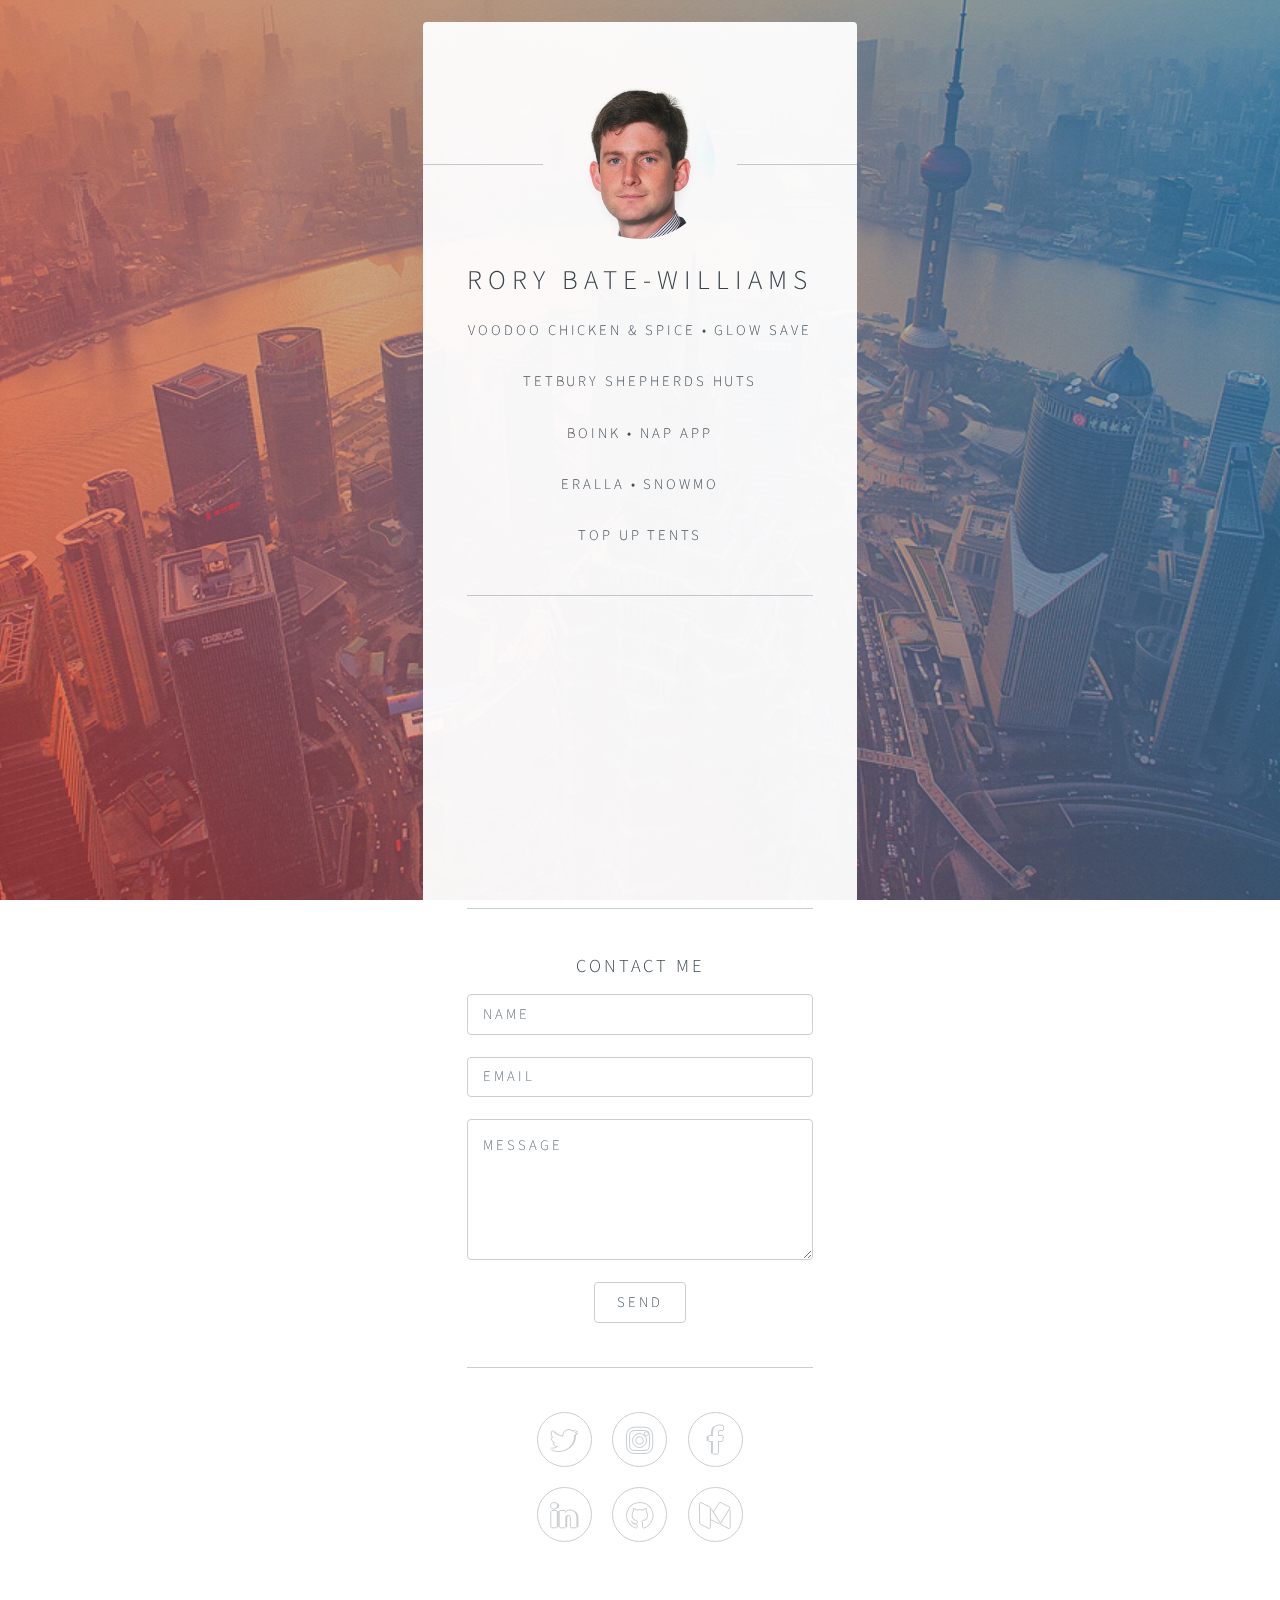
<file: index.html>
<!DOCTYPE HTML>
<!--
	Identity by HTML5 UP
	html5up.net | @ajlkn
	Free for personal and commercial use under the CCA 3.0 license (html5up.net/license)
         _           _            _    _        _   
        /\ \        /\ \         /\ \ /\ \     /\_\ 
       /  \ \      /  \ \       /  \ \\ \ \   / / / 
      / /\ \ \    / /\ \ \     / /\ \ \\ \ \_/ / /  
     / / /\ \_\  / / /\ \ \   / / /\ \_\\ \___/ /   
    / / /_/ / / / / /  \ \_\ / / /_/ / / \ \ \_/    
   / / /__\/ / / / /   / / // / /__\/ /   \ \ \     
  / / /_____/ / / /   / / // / /_____/     \ \ \    
 / / /\ \ \  / / /___/ / // / /\ \ \        \ \ \   
/ / /  \ \ \/ / /____\/ // / /  \ \ \        \ \_\  
\/_/    \_\/\/_________/ \/_/    \_\/         \/_/  
                                                    
        _             _             _         
       / /\      _   / /\         /\ \        
      / / /    / /\ / /  \       /  \ \       
     / / /    / / // / /\ \   __/ /\ \ \      
    / / /_   / / // / /\ \ \ /___/ /\ \ \     
   / /_//_/\/ / // / /  \ \ \\___\/ / / /     
  / _______/\/ // / /___/ /\ \     / / /      
 / /  \____\  // / /_____/ /\ \   / / /    _  
/_/ /\ \ /\ \// /_________/\ \ \  \ \ \__/\_\ 
\_\//_/ /_/ // / /_       __\ \_\  \ \___\/ / 
    \_\/\_\/ \_\___\     /____/_/   \/___/_/  
                                              
         _            _           _      
        /\ \         /\ \        /\ \    
       /  \ \       /  \ \      /  \ \   
      / /\ \ \     / /\ \ \    / /\ \ \  
     / / /\ \_\   / / /\ \_\  / / /\ \_\ 
    / /_/_ \/_/  / / /_/ / / / /_/_ \/_/ 
   / /____/\    / / /__\/ / / /____/\    
  / /\____\/   / / /_____/ / /\____\/    
 / / /______  / / /\ \ \  / / /______    
/ / /_______\/ / /  \ \ \/ / /_______\   
\/__________/\/_/    \_\/\/__________/   
                                         
Rory Bate-Williams | @rorybw
-->
<html>
	<head>
		<title>Rory Bate-Williams</title>
		<meta charset="utf-8" />
		<meta name="viewport" content="width=device-width, initial-scale=1" />
		<!--[if lte IE 8]><script src="assets/js/html5shiv.js"></script><![endif]-->
		<link rel="stylesheet" href="assets/css/main.css" />
		<!--[if lte IE 9]><link rel="stylesheet" href="assets/css/ie9.css" /><![endif]-->
		<!--[if lte IE 8]><link rel="stylesheet" href="assets/css/ie8.css" /><![endif]-->
		<noscript><link rel="stylesheet" href="assets/css/noscript.css" /></noscript>
        
        <link rel="shortcut icon" href="images/favicon.ico">
        
        <meta name="description" content="Rory Bate-Williams | Entrepreneur">
        
	</head>
	<body class="is-loading">

		<!-- Wrapper -->
			<div id="wrapper">

				<!-- Main -->
					<section id="main">
						<header>
							<span class="avatar"><img src= "images/Rory%20portrait%20CKGSB%20Small.jpg"alt="Rory Bate-Williams" width="150"/></span>
							<h1>RORY BATE-WILLIAMS</h1>
						</header>
				        <p><a target="_blank" href="http://www.voodoochicken.co.uk">VOODOO CHICKEN &amp; SPICE</a> • <a target="_blank" href="http://www.glowsave.com">GLOW SAVE</a></p>
                        <p><a target="_blank" href="http://www.tetburyshepherdshuts.com">TETBURY SHEPHERDS HUTS</a>
                        <p><a target="_blank" href="https://itunes.apple.com/app/id1139430965?mt=8">BOINK</a> • <a target="_blank" href="https://itunes.apple.com/gb/app/nap-app-messenger-send-snaps/id1031251411">NAP APP</a>
                            
                            
                        <p><a href="#">ERALLA</a> • <a target="_blank" href="">SNOWMO</a></p>
                        
                        
                        
                        <p><a target="_blank" href="http://www.topuptents.com">TOP UP TENTS</a></p>
						<hr />
                        <div class="video-container">
                        <iframe width="378" height="213" src="https://www.youtube.com/embed/s79yLRvzado?rel=0&amp;showinfo=0" frameborder="0" gesture="media" allow="encrypted-media" allowfullscreen></iframe>
                        </div>
                        <hr />
						<h2>CONTACT ME</h2>
						<form method="post" action="https://formspree.io/webform@rorybw.com">
							<div class="field">
								<input type="text" name="name" id="name" placeholder="NAME" />
							</div>
							<div class="field">
								<input type="email" name="email" id="email" placeholder="EMAIL" />
							</div>
							<!--<div class="field">
								<div class="select-wrapper">
									<select name="relationship" id="department">
										<option value="friend">Friend</option>
										<option value="sales">Foe</option>
										<option value="tech">Acquaintance</option>
										<option value="null">None of the above</option>
									</select>
								</div>
							</div>-->
							<div class="field">
								<textarea name="message" id="message" placeholder="MESSAGE" rows="4"></textarea>
							</div>
							<!--<div class="field">
								<input type="checkbox" id="human" name="human" /><label for="human">I'm a human</label>
							</div>
							<div class="field">
								<label>But are you a robot?</label>
								<input type="radio" id="robot_yes" name="robot" /><label for="robot_yes">Yes</label>
								<input type="radio" id="robot_no" name="robot" /><label for="robot_no">No</label>
							</div>-->
							<ul class="actions">
								<!--<li><a type="submit" class="button">SEND</a></li>-->
                                <li><button id="submitButton" class="myButton" type="submit">SEND</button></li>
							</ul>
                            <input type="hidden" name="_subject" value="Contact via rorybw.com" />
                            <input type="hidden" name="_next" value="http://www.rorybw.com/thankyou.html" />
						</form>
						<hr />

						<footer>
							<ul class="icons">
								<li><a href="http://www.twitter.com/rorybw" class="fa-twitter" target="_blank">Twitter</a></li>
								<li><a href="http://www.instagram.com/rorybw" class="fa-instagram" target="_blank">Instagram</a></li>
								<li><a href="http://www.facebook.com/batewilliams" class="fa-facebook" target="_blank">Facebook</a></li><br>
                                <li><a href="https://www.linkedin.com/in/rorybatewilliams" class="fa-linkedin" target="_blank">LinkedIn</a></li>
                                <li><a href="https://www.github.com/rorybw" class="fa-github" target="_blank">Github</a></li>
                                <li><a href="https://www.medium.com/@rorybw" class="fa-medium" target="_blank">Medium</a></li>
							</ul>
						</footer>
					</section>

				<!-- Footer -->
					<footer id="footer">
						<ul class="copyright">
							<li>&copy; RORY BATE-WILLIAMS</li><li>DESIGN: <a href="http://html5up.net">HTML5 UP</a></li>
                            <!--<p>If only we knew the reason why people think the way they do</p>-->
						</ul>
					</footer>

			</div>

		<!-- Scripts -->
			<!--[if lte IE 8]><script src="assets/js/respond.min.js"></script><![endif]-->
			<script>
				if ('addEventListener' in window) {
					window.addEventListener('load', function() { document.body.className = document.body.className.replace(/\bis-loading\b/, ''); });
					document.body.className += (navigator.userAgent.match(/(MSIE|rv:11\.0)/) ? ' is-ie' : '');
				}
                
                  (function(i,s,o,g,r,a,m){i['GoogleAnalyticsObject']=r;i[r]=i[r]||function(){
                  (i[r].q=i[r].q||[]).push(arguments)},i[r].l=1*new Date();a=s.createElement(o),
                  m=s.getElementsByTagName(o)[0];a.async=1;a.src=g;m.parentNode.insertBefore(a,m)
                  })(window,document,'script','https://www.google-analytics.com/analytics.js','ga');

                  ga('create', 'UA-102035583-1', 'auto');
                  ga('send', 'pageview');
                
			</script>
        
        <script>
          
        </script>

	</body>
</html>
</file>
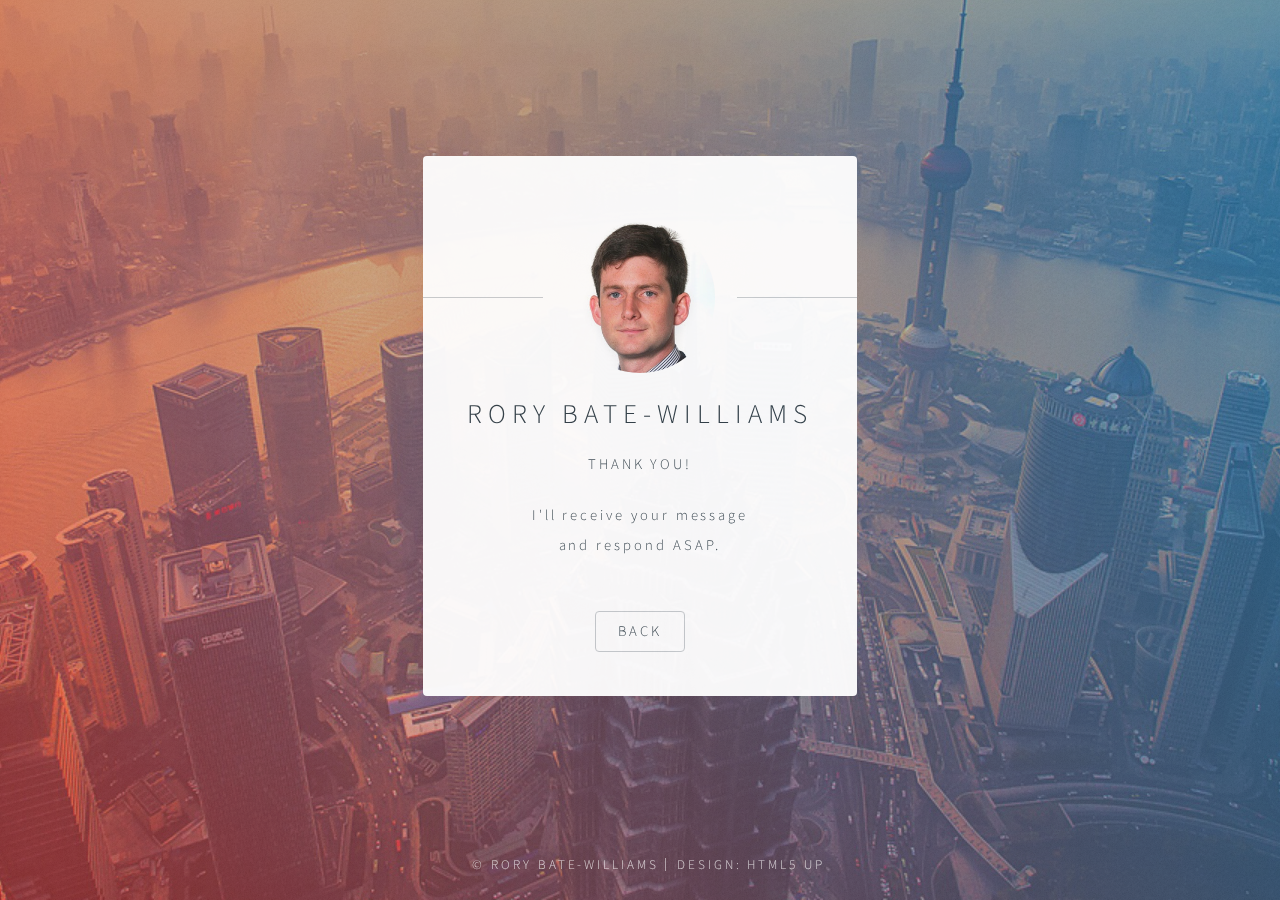
<file: thankyou.html>
<!DOCTYPE HTML>
<!--
	Identity by HTML5 UP
	html5up.net | @ajlkn
	Free for personal and commercial use under the CCA 3.0 license (html5up.net/license)
-->
<html>
	<head>
		<title>Rory Bate-Williams</title>
		<meta charset="utf-8" />
		<meta name="viewport" content="width=device-width, initial-scale=1" />
		<!--[if lte IE 8]><script src="assets/js/html5shiv.js"></script><![endif]-->
		<link rel="stylesheet" href="assets/css/main.css" />
		<!--[if lte IE 9]><link rel="stylesheet" href="assets/css/ie9.css" /><![endif]-->
		<!--[if lte IE 8]><link rel="stylesheet" href="assets/css/ie8.css" /><![endif]-->
		<noscript><link rel="stylesheet" href="assets/css/noscript.css" /></noscript>
        
        <link rel="shortcut icon" href="images/favicon.ico">
        
        <meta name="description" content="Rory Bate-Williams | Entrepreneur">
        
	</head>
	<body class="is-loading">

		<!-- Wrapper -->
			<div id="wrapper">

				<!-- Main -->
					<section id="main">
						<header>
							<span class="avatar"><img src= "images/Rory%20portrait%20CKGSB%20Small.jpg"alt="Rory Bate-Williams" width="150"/></span>
							<h1>RORY BATE-WILLIAMS</h1>
							<p>THANK YOU!</p>
						</header>
				        <p>I'll receive your message<br>and respond ASAP.</p>
                        <br>
                        <a class="button" href="index.html">BACK</a>

					</section>

				<!-- Footer -->
					<footer id="footer">
						<ul class="copyright">
							<li>&copy; RORY BATE-WILLIAMS</li><li>DESIGN: <a href="http://html5up.net">HTML5 UP</a></li>
                            <!--<p>If only we knew the reason why people think the way they do</p>-->
						</ul>
					</footer>

			</div>

		<!-- Scripts -->
			<!--[if lte IE 8]><script src="assets/js/respond.min.js"></script><![endif]-->
			<script>
				if ('addEventListener' in window) {
					window.addEventListener('load', function() { document.body.className = document.body.className.replace(/\bis-loading\b/, ''); });
					document.body.className += (navigator.userAgent.match(/(MSIE|rv:11\.0)/) ? ' is-ie' : '');
				}
                
                  (function(i,s,o,g,r,a,m){i['GoogleAnalyticsObject']=r;i[r]=i[r]||function(){
                  (i[r].q=i[r].q||[]).push(arguments)},i[r].l=1*new Date();a=s.createElement(o),
                  m=s.getElementsByTagName(o)[0];a.async=1;a.src=g;m.parentNode.insertBefore(a,m)
                  })(window,document,'script','https://www.google-analytics.com/analytics.js','ga');

                  ga('create', 'UA-102035583-1', 'auto');
                  ga('send', 'pageview');
                
			</script>

	</body>
</html>
</file>
<file: assets/css/ie9.css>
/*
	Identity by HTML5 UP
	html5up.net | @ajlkn
	Free for personal and commercial use under the CCA 3.0 license (html5up.net/license)
*/

/* Basic */

	body {
		background-image: url("../../images/bg.jpg");
		background-repeat: no-repeat;
		background-size: cover;
		background-position: bottom center;
		background-attachment: fixed;
	}

		body:after {
			display: none;
		}

/* List */

	ul.icons li a:before {
		color: #c8cccf;
	}

	ul.icons li a:hover:before {
		color: #ff7496;
	}

/* Wrapper */

	#wrapper {
		text-align: center;
	}

/* Main */

	#main {
		display: inline-block;
	}
</file>
<file: assets/css/ie8.css>
/*
	Identity by HTML5 UP
	html5up.net | @ajlkn
	Free for personal and commercial use under the CCA 3.0 license (html5up.net/license)
*/

/* List */

	ul.icons li a {
		-ms-behavior: url("assets/js/PIE.htc");
	}

		ul.icons li a:before {
			text-align: center;
			font-size: 26px;
		}

/* Main */

	#main {
		-ms-behavior: url("assets/js/PIE.htc");
	}

		#main .avatar img {
			-ms-behavior: url("assets/js/PIE.htc");
		}

/* Footer */

	#footer {
		color: #fff;
	}

		#footer .copyright li {
			border-left: solid 1px #fff;
		}
</file>
<file: assets/css/noscript.css>
/*
	Identity by HTML5 UP
	html5up.net | @ajlkn
	Free for personal and commercial use under the CCA 3.0 license (html5up.net/license)
*/

/* Basic */

	body:after {
		display: none;
	}

/* Main */

	#main {
		-moz-transform: none !important;
		-webkit-transform: none !important;
		-ms-transform: none !important;
		transform: none !important;
		opacity: 1 !important;
	}
</file>
<file: assets/css/main.css>
@charset "UTF-8";
@import url(font-awesome.min.css);
@import url("https://fonts.googleapis.com/css?family=Source+Sans+Pro:300");

/*
	Identity by HTML5 UP
	html5up.net | @ajlkn
	Free for personal and commercial use under the CCA 3.0 license (html5up.net/license)
*/

    .video-container {
    position: relative;
    padding-bottom: 56.25%;
    padding-top: 30px; height: 0; overflow: hidden;
    }

    .video-container iframe,
    .video-container object,
    .video-container embed {
    position: absolute;
    top: 0;
    left: 0;
    width: 100%;
    height: 100%;
    }

/* Reset */

	html, body, div, span, applet, object, iframe, h1, h2, h3, h4, h5, h6, p, blockquote, pre, a, abbr, acronym, address, big, cite, code, del, dfn, em, img, ins, kbd, q, s, samp, small, strike, strong, sub, sup, tt, var, b, u, i, center, dl, dt, dd, ol, ul, li, fieldset, form, label, legend, table, caption, tbody, tfoot, thead, tr, th, td, article, aside, canvas, details, embed, figure, figcaption, footer, header, hgroup, menu, nav, output, ruby, section, summary, time, mark, audio, video {
		margin: 0;
		padding: 0;
		border: 0;
		font-size: 100%;
		font: inherit;
		vertical-align: baseline;
	}

	article, aside, details, figcaption, figure, footer, header, hgroup, menu, nav, section {
		display: block;
	}

	body {
		line-height: 1;
	}

	ol, ul {
		list-style: none;
	}

	blockquote, q {
		quotes: none;
	}

	blockquote:before, blockquote:after, q:before, q:after {
		content: '';
		content: none;
	}

	table {
		border-collapse: collapse;
		border-spacing: 0;
	}

	body {
		-webkit-text-size-adjust: none;
	}

/* Box Model */

	*, *:before, *:after {
		-moz-box-sizing: border-box;
		-webkit-box-sizing: border-box;
		box-sizing: border-box;
	}

/* Basic */

	@media screen and (max-width: 480px) {

		html, body {
			min-width: 320px;
		}

	}

	body.is-loading *, body.is-loading *:before, body.is-loading *:after {
		-moz-animation: none !important;
		-webkit-animation: none !important;
		-ms-animation: none !important;
		animation: none !important;
		-moz-transition: none !important;
		-webkit-transition: none !important;
		-ms-transition: none !important;
		transition: none !important;
	}

	html {
		height: 100%;
	}

	body {
		height: 100%;
		background-color: #ffffff;
		background-image: url("images/overlay.png"), -moz-linear-gradient(60deg, rgba(255, 66, 63, 1) 5%, rgba(255, 86, 128, 1)), url("../../images/bg.jpg");
		background-image: url("images/overlay.png"), -webkit-linear-gradient(60deg, rgba(255, 66, 63, 1) 5%, rgba(0, 228, 255, 0.35)), url("../../images/bg.jpg");
		background-image: url("images/overlay.png"), -ms-linear-gradient(60deg, rgba(255, 66, 63, 1) 5%, rgba(0, 228, 255, 0.35)), url("../../images/bg.jpg");
		background-image: url("images/overlay.png"), linear-gradient(60deg, rgba(255, 66, 63, 0.5) 5%, rgba(16, 173, 252, 0.5)), url("../../images/bg.jpg");
		background-repeat: repeat,			no-repeat,			no-repeat;
		background-size: 100px 100px, cover,				cover;
		background-position: top left,		center center,		bottom center;
		background-attachment: fixed,			fixed,				fixed;
	}

		body:after {
			content: '';
			display: block;
			position: fixed;
			top: 0;
			left: 0;
			width: 100%;
			height: inherit;
			opacity: 0;
			z-index: 1;
			background-color: #ffffff;
			background-image: url("images/overlay.png"), -moz-linear-gradient(60deg, rgba(255, 165, 150, 0.5) 5%, rgba(0, 228, 255, 0.35));
			background-image: url("images/overlay.png"), -webkit-linear-gradient(60deg, rgba(255, 165, 150, 0.5) 5%, rgba(0, 228, 255, 0.35));
			background-image: url("images/overlay.png"), -ms-linear-gradient(60deg, rgba(255, 165, 150, 0.5) 5%, rgba(0, 228, 255, 0.35));
			background-image: url("images/overlay.png"), linear-gradient(60deg, rgba(255, 165, 150, 0.5) 5%, rgba(0, 228, 255, 0.35));
			background-repeat: repeat,			no-repeat;
			background-size: 100px 100px, cover;
			background-position: top left,		center center;
			-moz-transition: opacity 1.75s ease-out;
			-webkit-transition: opacity 1.75s ease-out;
			-ms-transition: opacity 1.75s ease-out;
			transition: opacity 1.75s ease-out;
		}

		body.is-loading:after {
			opacity: 1;
		}

/* Type */

	body, input, select, textarea {
		color: #414f57;
		font-family: "Source Sans Pro", Helvetica, sans-serif;
		font-size: 14pt;
		font-weight: 300;
		line-height: 2;
		letter-spacing: 0.2em;
		text-transform: none;
	}

		@media screen and (max-width: 1680px) {

			body, input, select, textarea {
				font-size: 11pt;
			}

		}

		@media screen and (max-width: 480px) {

			body, input, select, textarea {
				font-size: 10pt;
				line-height: 1.75;
			}

		}

	a {
		-moz-transition: color 0.2s ease, border-color 0.2s ease;
		-webkit-transition: color 0.2s ease, border-color 0.2s ease;
		-ms-transition: color 0.2s ease, border-color 0.2s ease;
		transition: color 0.2s ease, border-color 0.2s ease;
		color: inherit;
		text-decoration: none;
	}

		a:before {
			-moz-transition: color 0.2s ease, text-shadow 0.2s ease;
			-webkit-transition: color 0.2s ease, text-shadow 0.2s ease;
			-ms-transition: color 0.2s ease, text-shadow 0.2s ease;
			transition: color 0.2s ease, text-shadow 0.2s ease;
		}

		a:hover {
			color: #ff7496;
		}

	strong, b {
		color: #313f47;
	}

	em, i {
		font-style: italic;
	}

	p {
		margin: 0 0 1.5em 0;
	}

	h1, h2, h3, h4, h5, h6 {
		color: #313f47;
		line-height: 1.5;
		margin: 0 0 0.75em 0;
	}

		h1 a, h2 a, h3 a, h4 a, h5 a, h6 a {
			color: inherit;
			text-decoration: none;
		}

	h1 {
		font-size: 1.85em;
		letter-spacing: 0.22em;
		margin: 0 0 0.525em 0;
	}

	h2 {
		font-size: 1.25em;
	}

	h3 {
		font-size: 1em;
	}

	h4 {
		font-size: 1em;
	}

	h5 {
		font-size: 1em;
	}

	h6 {
		font-size: 1em;
	}

	@media screen and (max-width: 480px) {

		h1 {
			font-size: 1.65em;
		}

	}

	sub {
		font-size: 0.8em;
		position: relative;
		top: 0.5em;
	}

	sup {
		font-size: 0.8em;
		position: relative;
		top: -0.5em;
	}

	hr {
		border: 0;
		border-bottom: solid 1px #c8cccf;
		margin: 3em 0;
	}

/* Form */

	form {
		margin: 0 0 1.5em 0;
	}

		form > .field {
			margin: 0 0 1.5em 0;
		}

			form > .field > :last-child {
				margin-bottom: 0;
			}

	label {
		color: #313f47;
		display: block;
		font-size: 0.9em;
		margin: 0 0 0.75em 0;
	}

	input[type="text"],
	input[type="password"],
	input[type="email"],
	input[type="tel"],
	select,
	textarea {
		-moz-appearance: none;
		-webkit-appearance: none;
		-ms-appearance: none;
		appearance: none;
		border-radius: 4px;
		border: solid 1px #c8cccf;
		color: inherit;
		display: block;
		outline: 0;
		padding: 0 1em;
		text-decoration: none;
		width: 100%;
	}

		input[type="text"]:invalid,
		input[type="password"]:invalid,
		input[type="email"]:invalid,
		input[type="tel"]:invalid,
		select:invalid,
		textarea:invalid {
			box-shadow: none;
		}

		input[type="text"]:focus,
		input[type="password"]:focus,
		input[type="email"]:focus,
		input[type="tel"]:focus,
		select:focus,
		textarea:focus {
			border-color: #ff7496;
		}

	.select-wrapper {
		text-decoration: none;
		display: block;
		position: relative;
	}

		.select-wrapper:before {
			content: "";
			-moz-osx-font-smoothing: grayscale;
			-webkit-font-smoothing: antialiased;
			font-family: FontAwesome;
			font-style: normal;
			font-weight: normal;
			text-transform: none !important;
		}

		.select-wrapper:before {
			color: #c8cccf;
			display: block;
			height: 2.75em;
			line-height: 2.75em;
			pointer-events: none;
			position: absolute;
			right: 0;
			text-align: center;
			top: 0;
			width: 2.75em;
		}

		.select-wrapper select::-ms-expand {
			display: none;
		}

	input[type="text"],
	input[type="password"],
	input[type="email"],
	select {
		height: 2.75em;
	}

	textarea {
		padding: 0.75em 1em;
	}

	input[type="checkbox"],
	input[type="radio"] {
		-moz-appearance: none;
		-webkit-appearance: none;
		-ms-appearance: none;
		appearance: none;
		display: block;
		float: left;
		margin-right: -2em;
		opacity: 0;
		width: 1em;
		z-index: -1;
	}

		input[type="checkbox"] + label,
		input[type="radio"] + label {
			text-decoration: none;
			color: #414f57;
			cursor: pointer;
			display: inline-block;
			font-size: 1em;
			font-weight: 300;
			padding-left: 2.4em;
			padding-right: 0.75em;
			position: relative;
		}

			input[type="checkbox"] + label:before,
			input[type="radio"] + label:before {
				-moz-osx-font-smoothing: grayscale;
				-webkit-font-smoothing: antialiased;
				font-family: FontAwesome;
				font-style: normal;
				font-weight: normal;
				text-transform: none !important;
			}

			input[type="checkbox"] + label:before,
			input[type="radio"] + label:before {
				border-radius: 4px;
				border: solid 1px #c8cccf;
				content: '';
				display: inline-block;
				height: 1.65em;
				left: 0;
				line-height: 1.58125em;
				position: absolute;
				text-align: center;
				top: 0.15em;
				width: 1.65em;
			}

		input[type="checkbox"]:checked + label:before,
		input[type="radio"]:checked + label:before {
			color: #ff7496;
			content: '\f00c';
		}

		input[type="checkbox"]:focus + label:before,
		input[type="radio"]:focus + label:before {
			border-color: #ff7496;
		}

	input[type="checkbox"] + label:before {
		border-radius: 4px;
	}

	input[type="radio"] + label:before {
		border-radius: 100%;
	}

	::-webkit-input-placeholder {
		color: #616f77 !important;
		opacity: 1.0;
	}

	:-moz-placeholder {
		color: #616f77 !important;
		opacity: 1.0;
	}

	::-moz-placeholder {
		color: #616f77 !important;
		opacity: 1.0;
	}

	:-ms-input-placeholder {
		color: #616f77 !important;
		opacity: 1.0;
	}

	.formerize-placeholder {
		color: #616f77 !important;
		opacity: 1.0;
	}

/* Icon */

	.icon {
		text-decoration: none;
		position: relative;
		border-bottom: none;
	}

		.icon:before {
			-moz-osx-font-smoothing: grayscale;
			-webkit-font-smoothing: antialiased;
			font-family: FontAwesome;
			font-style: normal;
			font-weight: normal;
			text-transform: none !important;
		}

		.icon > .label {
			display: none;
		}

/* List */

	ol {
		list-style: decimal;
		margin: 0 0 1.5em 0;
		padding-left: 1.25em;
	}

		ol li {
			padding-left: 0.25em;
		}

	ul {
		list-style: disc;
		margin: 0 0 1.5em 0;
		padding-left: 1em;
	}

		ul li {
			padding-left: 0.5em;
		}

		ul.alt {
			list-style: none;
			padding-left: 0;
		}

			ul.alt li {
				border-top: solid 1px #c8cccf;
				padding: 0.5em 0;
			}

				ul.alt li:first-child {
					border-top: 0;
					padding-top: 0;
				}

		ul.icons {
			cursor: default;
			list-style: none;
			padding-left: 0;
			margin-top: -0.675em;
		}

			ul.icons li {
				display: inline-block;
				padding: 0.675em 0.5em;
			}

				ul.icons li a {
					text-decoration: none;
					position: relative;
					display: block;
					width: 3.75em;
					height: 3.75em;
					border-radius: 100%;
					border: solid 1px #c8cccf;
					line-height: 3.75em;
					overflow: hidden;
					text-align: center;
					text-indent: 3.75em;
					white-space: nowrap;
				}

					ul.icons li a:before {
						-moz-osx-font-smoothing: grayscale;
						-webkit-font-smoothing: antialiased;
						font-family: FontAwesome;
						font-style: normal;
						font-weight: normal;
						text-transform: none !important;
					}

					ul.icons li a:before {
						color: #ffffff;
						text-shadow: 1.25px 0px 0px #c8cccf, -1.25px 0px 0px #c8cccf, 0px 1.25px 0px #c8cccf, 0px -1.25px 0px #c8cccf;
					}

					ul.icons li a:hover:before {
						text-shadow: 1.25px 0px 0px #ff7496, -1.25px 0px 0px #ff7496, 0px 1.25px 0px #ff7496, 0px -1.25px 0px #ff7496;
					}

					ul.icons li a:before {
						position: absolute;
						top: 0;
						left: 0;
						width: inherit;
						height: inherit;
						font-size: 1.85rem;
						line-height: inherit;
						text-align: center;
						text-indent: 0;
					}

					ul.icons li a:hover {
						border-color: #ff7496;
					}

			@media screen and (max-width: 480px) {

				ul.icons li a:before {
					font-size: 1.5rem;
				}

			}

		ul.actions {
			cursor: default;
			list-style: none;
			padding-left: 0;
		}

			ul.actions li {
				display: inline-block;
				padding: 0 0.75em 0 0;
				vertical-align: middle;
			}

				ul.actions li:last-child {
					padding-right: 0;
				}

	dl {
		margin: 0 0 1.5em 0;
	}

		dl dt {
			display: block;
			margin: 0 0 0.75em 0;
		}

		dl dd {
			margin-left: 1.5em;
		}

/* Button */

	input[type="submit"],
	input[type="reset"],
	input[type="button"],
	button,
	.button {
		-moz-appearance: none;
		-webkit-appearance: none;
		-ms-appearance: none;
		appearance: none;
		-moz-transition: background-color 0.2s ease-in-out, border-color 0.2s ease-in-out, color 0.2s ease-in-out;
		-webkit-transition: background-color 0.2s ease-in-out, border-color 0.2s ease-in-out, color 0.2s ease-in-out;
		-ms-transition: background-color 0.2s ease-in-out, border-color 0.2s ease-in-out, color 0.2s ease-in-out;
		transition: background-color 0.2s ease-in-out, border-color 0.2s ease-in-out, color 0.2s ease-in-out;
		display: inline-block;
		height: 2.75em;
		line-height: 2.75em;
		padding: 0 1.5em;
		background-color: transparent;
		border-radius: 4px;
		border: solid 1px #c8cccf;
		color: #414f57 !important;
		cursor: pointer;
		text-align: center;
		text-decoration: none;
		white-space: nowrap;
	}

    .myButton {

        font-family:inherit;
        font-size: inherit;
        font-weight: inherit;
		line-height: inherit;
		letter-spacing: inherit;
    }

		input[type="submit"]:hover,
		input[type="reset"]:hover,
		input[type="button"]:hover,
		button:hover,
		.button:hover {
			border-color: #ff7496;
			color: #ff7496 !important;
		}

		input[type="submit"].icon,
		input[type="reset"].icon,
		input[type="button"].icon,
		button.icon,
		.button.icon {
			padding-left: 1.35em;
		}

			input[type="submit"].icon:before,
			input[type="reset"].icon:before,
			input[type="button"].icon:before,
			button.icon:before,
			.button.icon:before {
				margin-right: 0.5em;
			}

		input[type="submit"].fit,
		input[type="reset"].fit,
		input[type="button"].fit,
		button.fit,
		.button.fit {
			display: block;
			width: 100%;
			margin: 0 0 0.75em 0;
		}

		input[type="submit"].small,
		input[type="reset"].small,
		input[type="button"].small,
		button.small,
		.button.small {
			font-size: 0.8em;
		}

		input[type="submit"].big,
		input[type="reset"].big,
		input[type="button"].big,
		button.big,
		.button.big {
			font-size: 1.35em;
		}

		input[type="submit"].disabled, input[type="submit"]:disabled,
		input[type="reset"].disabled,
		input[type="reset"]:disabled,
		input[type="button"].disabled,
		input[type="button"]:disabled,
		button.disabled,
		button:disabled,
		.button.disabled,
		.button:disabled {
			-moz-pointer-events: none;
			-webkit-pointer-events: none;
			-ms-pointer-events: none;
			pointer-events: none;
			opacity: 0.5;
		}

/* Main */

	#main {
		position: relative;
		max-width: 100%;
		min-width: 27em;
		padding: 4.5em 3em 3em 3em ;
		background: #ffffff;
		border-radius: 4px;
		cursor: default;
		opacity: 0.95;
		text-align: center;
		-moz-transform-origin: 50% 50%;
		-webkit-transform-origin: 50% 50%;
		-ms-transform-origin: 50% 50%;
		transform-origin: 50% 50%;
		-moz-transform: rotateX(0deg);
		-webkit-transform: rotateX(0deg);
		-ms-transform: rotateX(0deg);
		transform: rotateX(0deg);
		-moz-transition: opacity 1s ease, -moz-transform 1s ease;
		-webkit-transition: opacity 1s ease, -webkit-transform 1s ease;
		-ms-transition: opacity 1s ease, -ms-transform 1s ease;
		transition: opacity 1s ease, transform 1s ease;
	}

		#main .avatar {
			position: relative;
			display: block;
			margin-bottom: 1.5em;
		}

			#main .avatar img {
				display: block;
				margin: 0 auto;
				border-radius: 100%;
				box-shadow: 0 0 0 1.5em #ffffff;
			}

			#main .avatar:before {
				content: '';
				display: block;
				position: absolute;
				top: 50%;
				left: -3em;
				width: calc(100% + 6em);
				height: 1px;
				z-index: -1;
				background: #c8cccf;
			}

		@media screen and (max-width: 480px) {

			#main {
				min-width: 0;
				width: 100%;
				padding: 4em 2em 2.5em 2em ;
			}

				#main .avatar:before {
					left: -2em;
					width: calc(100% + 4em);
				}

		}

		body.is-loading #main {
			opacity: 0;
			-moz-transform: rotateX(15deg);
			-webkit-transform: rotateX(15deg);
			-ms-transform: rotateX(15deg);
			transform: rotateX(15deg);
		}

/* Footer */

	#footer {
		-moz-align-self: -moz-flex-end;
		-webkit-align-self: -webkit-flex-end;
		-ms-align-self: -ms-flex-end;
		align-self: flex-end;
		width: 100%;
		padding: 1.5em 0 0 0;
		color: rgba(255, 255, 255, 0.75);
		cursor: default;
		text-align: center;
	}

		#footer .copyright {
			margin: 0;
			padding: 0;
			font-size: 0.9em;
			list-style: none;
		}

			#footer .copyright li {
				display: inline-block;
				margin: 0 0 0 0.45em;
				padding: 0 0 0 0.85em;
				border-left: solid 1px rgba(255, 255, 255, 0.5);
				line-height: 1;
			}

				#footer .copyright li:first-child {
					border-left: 0;
				}

/* Wrapper */

	#wrapper {
		display: -moz-flex;
		display: -webkit-flex;
		display: -ms-flex;
		display: flex;
		-moz-align-items: center;
		-webkit-align-items: center;
		-ms-align-items: center;
		align-items: center;
		-moz-justify-content: space-between;
		-webkit-justify-content: space-between;
		-ms-justify-content: space-between;
		justify-content: space-between;
		-moz-flex-direction: column;
		-webkit-flex-direction: column;
		-ms-flex-direction: column;
		flex-direction: column;
		-moz-perspective: 1000px;
		-webkit-perspective: 1000px;
		-ms-perspective: 1000px;
		perspective: 1000px;
		position: relative;
		min-height: 100%;
		padding: 1.5em;
		z-index: 2;
	}

		#wrapper > * {
			z-index: 1;
		}

		#wrapper:before {
			content: '';
			display: block;
		}

		@media screen and (max-width: 360px) {

			#wrapper {
				padding: 0.75em;
			}

		}

		body.is-ie #wrapper {
			height: 100%;
		}
</file>
